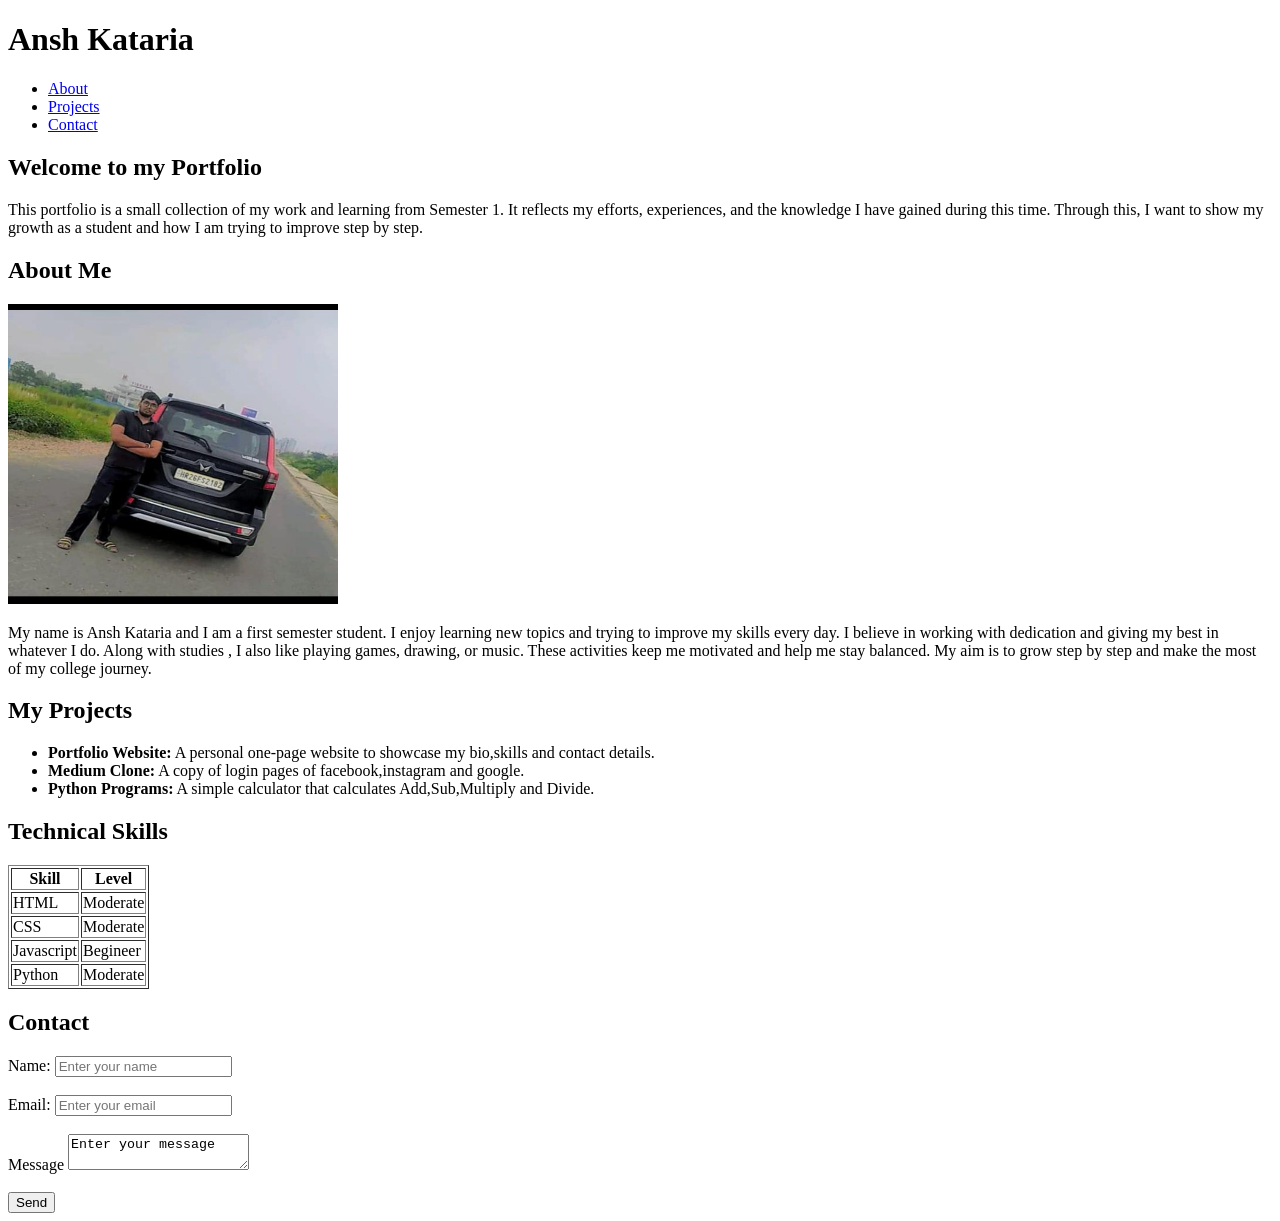
<file: lab1/index.html>
<!DOCTYPE html>
<html lang="en">

<head>
    <meta charset="UTF-8">
    <meta name="viewport" content="width=device-width, initial-scale=1.0">
    <title>Portfolio</title>
</head>

<body>
    <header>
        <h1>Ansh Kataria</h1>
        <nav>
            <ul>
                <li><a href="#about">About</a></li>
                <li><a href="#project">Projects</a></li>
                <li><a href="#contact">Contact</a></li>
            </ul>
        </nav>
    </header>
    <main>
        <article>
            <h1>Welcome to my Portfolio</h1>
            <p>This portfolio is a small collection of my work and
                learning from Semester 1. It reflects my efforts,
                experiences, and the knowledge I have gained during
                this time. Through this, I want to show my growth as
                a student and how I am trying to improve step by step.</p>
        </article>
        <section id="about">
            <h1>About Me</h1>
            <img height="300px" width="330px" src="profile.jpg">
            <p>My name is Ansh Kataria and I am a first semester student.
                I enjoy learning new topics and trying to improve my
                skills every day. I believe in working with dedication
                and giving my best in whatever I do. Along with studies
                , I also like playing games, drawing, or music. These activities keep me
                motivated and help me stay balanced. My aim is to grow
                step by step and make the most of my college journey.</p>
        </section>
        <section id="project">
            <h1>My Projects</h1>
            <ul>
                <li><b>Portfolio Website:</b> A personal one-page website
                    to showcase my bio,skills and contact details.</li>
                <li><b>Medium Clone:</b> A copy of login pages of facebook,instagram and google.</li>
                <li><b>Python Programs:</b> A simple calculator that calculates Add,Sub,Multiply and Divide.</li>
            </ul>
        </section>
        <section>
            <h1>Technical Skills</h1>
            <table border="1">
                <tr>
                    <th>Skill</th>
                    <th>Level</th>
                </tr>
                <tr>
                    <td>HTML</td>
                    <td>Moderate</td>
                </tr>
                <tr>
                    <td>CSS</td>
                    <td>Moderate</td>
                </tr>
                <tr>
                    <td>Javascript</td>
                    <td>Begineer</td>
                </tr>
                <tr>
                    <td>Python</td>
                    <td>Moderate</td>
                </tr>
            </table>
        </section>
        <section id="contact">
            <h1>Contact</h1>
            <form>
                <label for="name">Name: </label>
                <input type="text" placeholder="Enter your name" id="name"><br><br>
                <label for="email">Email: </label>
                <input type="email" placeholder="Enter your email" id="email"><br><br>
                <label>Message</label>
                <textarea>Enter your message</textarea><br><br>
                <input type="submit" value="Send">
            </form>
        </section>
    </main>
</body>

</html>
</file>
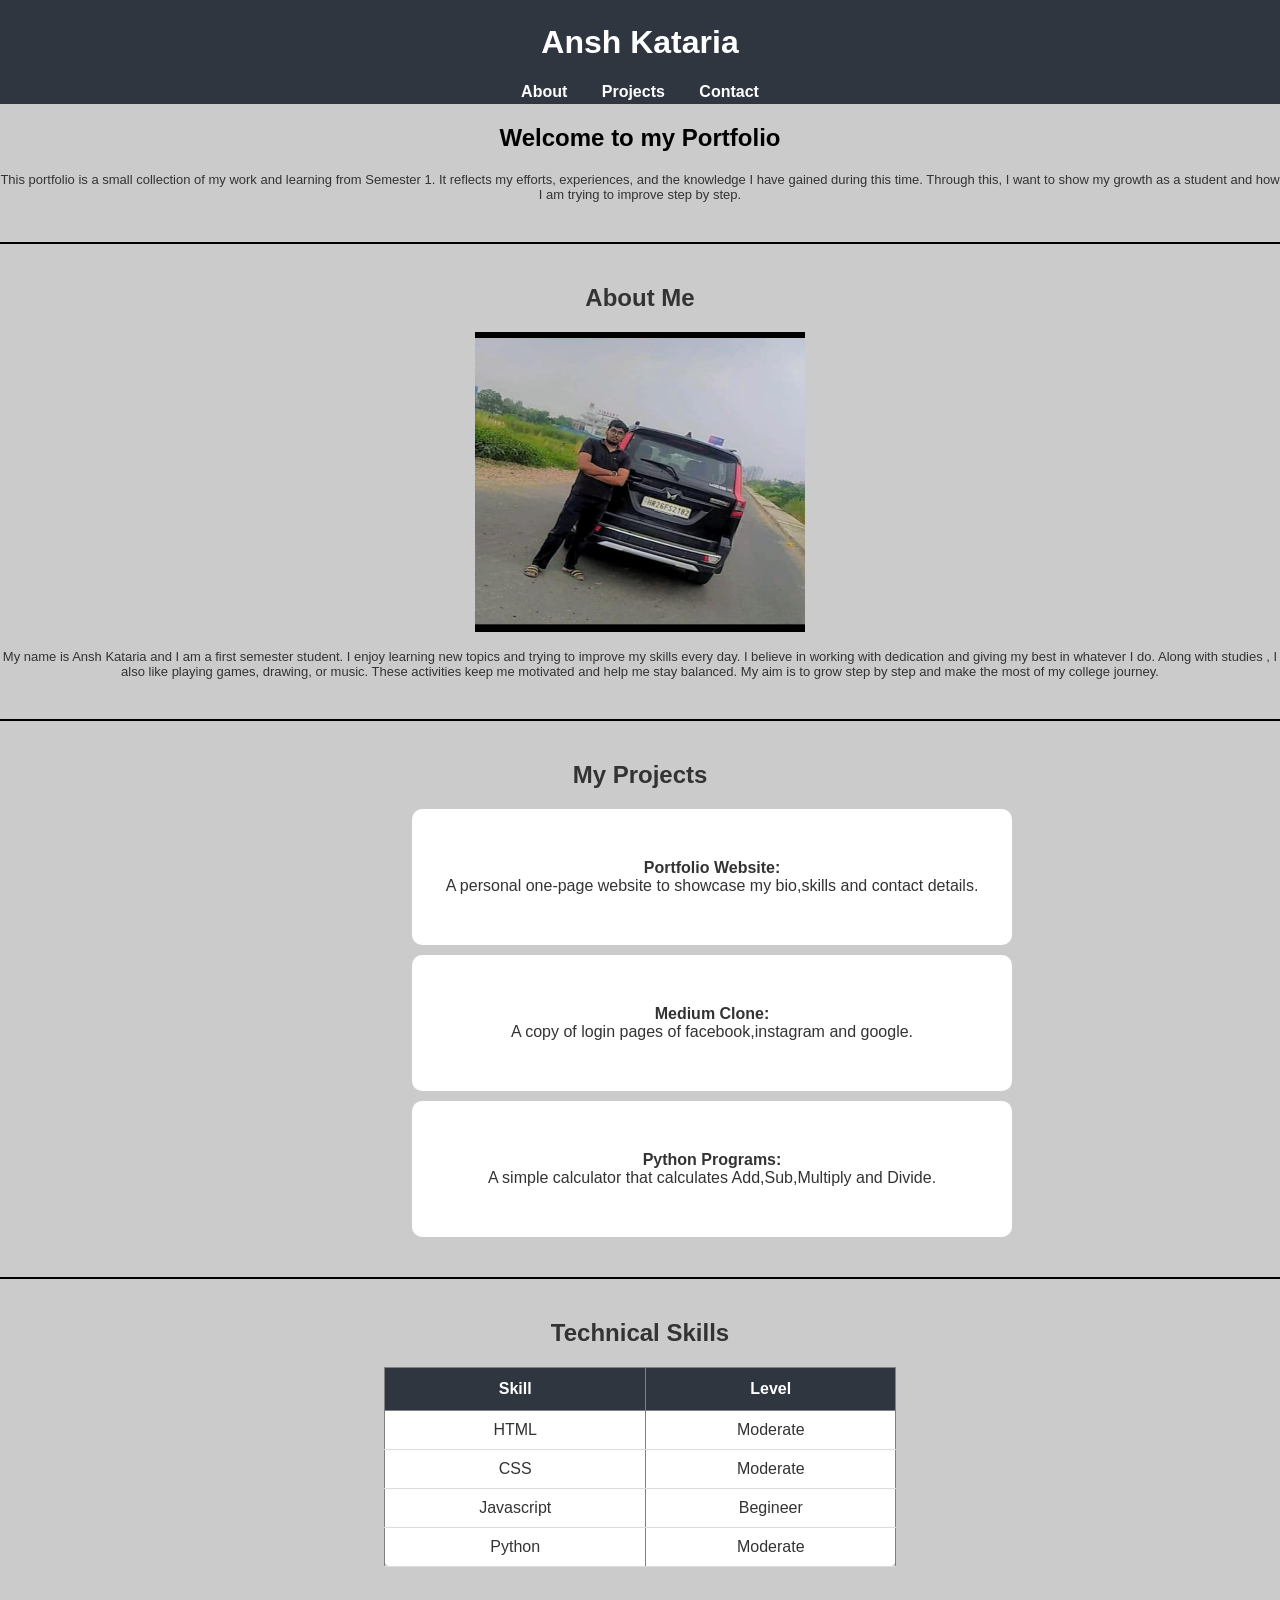
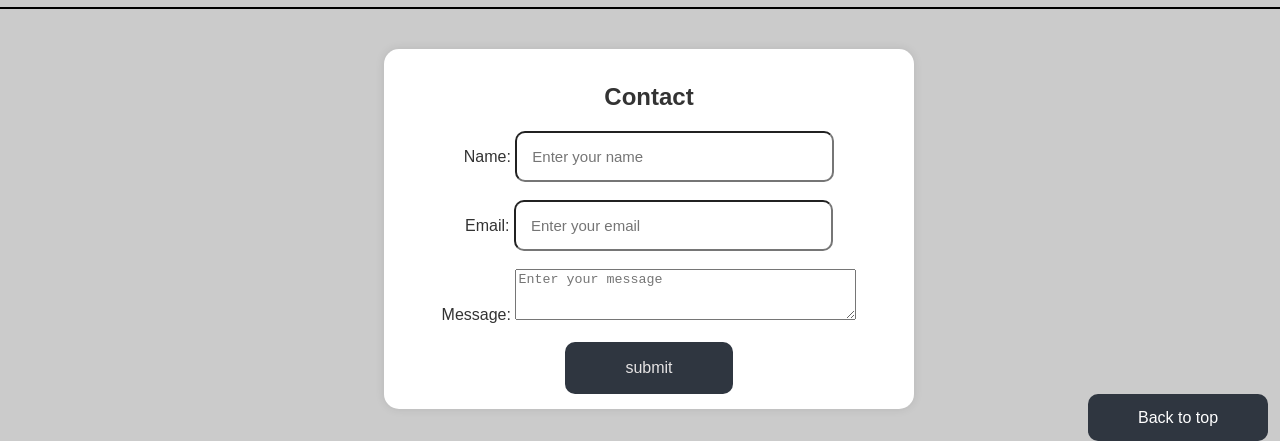
<file: lab2/index.html>
<!DOCTYPE html>
<html lang="en">

<head>
    <meta charset="UTF-8">
    <meta name="viewport" content="width=device-width, initial-scale=1.0">
    <link rel="stylesheet" href="style.css">
    <title>Portfolio</title>
</head>

<body>
    <header>
        <h1>Ansh Kataria</h1>
        <nav>
            <a href="#about">About</a>
            <a href="#project">Projects</a>
            <a href="#contact">Contact</a>
            </ul>
        </nav>
    </header>
    <main>
        <article >
            <h1>Welcome to my Portfolio</h1>
            <p>This portfolio is a small collection of my work and
                learning from Semester 1. It reflects my efforts,
                experiences, and the knowledge I have gained during
                this time. Through this, I want to show my growth as
                a student and how I am trying to improve step by step.</p>
        </article><hr>
        <section id="about">
            <h1>About Me</h1>
            <img src="profile.jpg" alt="my image">
            <p>My name is Ansh Kataria and I am a first semester student.
                I enjoy learning new topics and trying to improve my
                skills every day. I believe in working with dedication
                and giving my best in whatever I do. Along with studies
                , I also like playing games, drawing, or music. These activities keep me
                motivated and help me stay balanced. My aim is to grow
                step by step and make the most of my college journey.</p>
        </section><hr>
        <section id="project">
            <h1>My Projects</h1>
            <ul>
                <li><b>Portfolio Website:</b> <br>A personal one-page website
                    to showcase my bio,skills and contact details.</li>
                <li><b>Medium Clone:</b><br> A copy of login pages of facebook,instagram and google.</li>
                <li><b>Python Programs:</b><br> A simple calculator that calculates Add,Sub,Multiply and Divide.</li>
            </ul>
        </section><hr>
        <section class="tech">
            <h1>Technical Skills</h1>
            <table border="1">
                <tr>
                    <th>Skill</th>
                    <th>Level</th>
                </tr>
                <tr>
                    <td>HTML</td>
                    <td>Moderate</td>
                </tr>
                <tr>
                    <td>CSS</td>
                    <td>Moderate</td>
                </tr>
                <tr>
                    <td>Javascript</td>
                    <td>Begineer</td>
                </tr>
                <tr>
                    <td>Python</td>
                    <td>Moderate</td>
                </tr>
            </table>
        </section><hr>
        <section id="contact">
            <h1>Contact</h1>
            <form>
                <label for="name">Name: </label>
                <input type="text" placeholder="Enter your name" id="name"><br><br>
                <label for="email">Email: </label>
                <input type="email" placeholder="Enter your email" id="email"><br><br>
                <label>Message: </label>
                <textarea cols="40" rows="3" placeholder="Enter your message"></textarea><br><br>
                <button class="sub">submit </button>
            </form>
        </section>
    </main>
    <footer>
        <a href="#">Back to top</a>
    </footer>
</body>

</html>
</file>
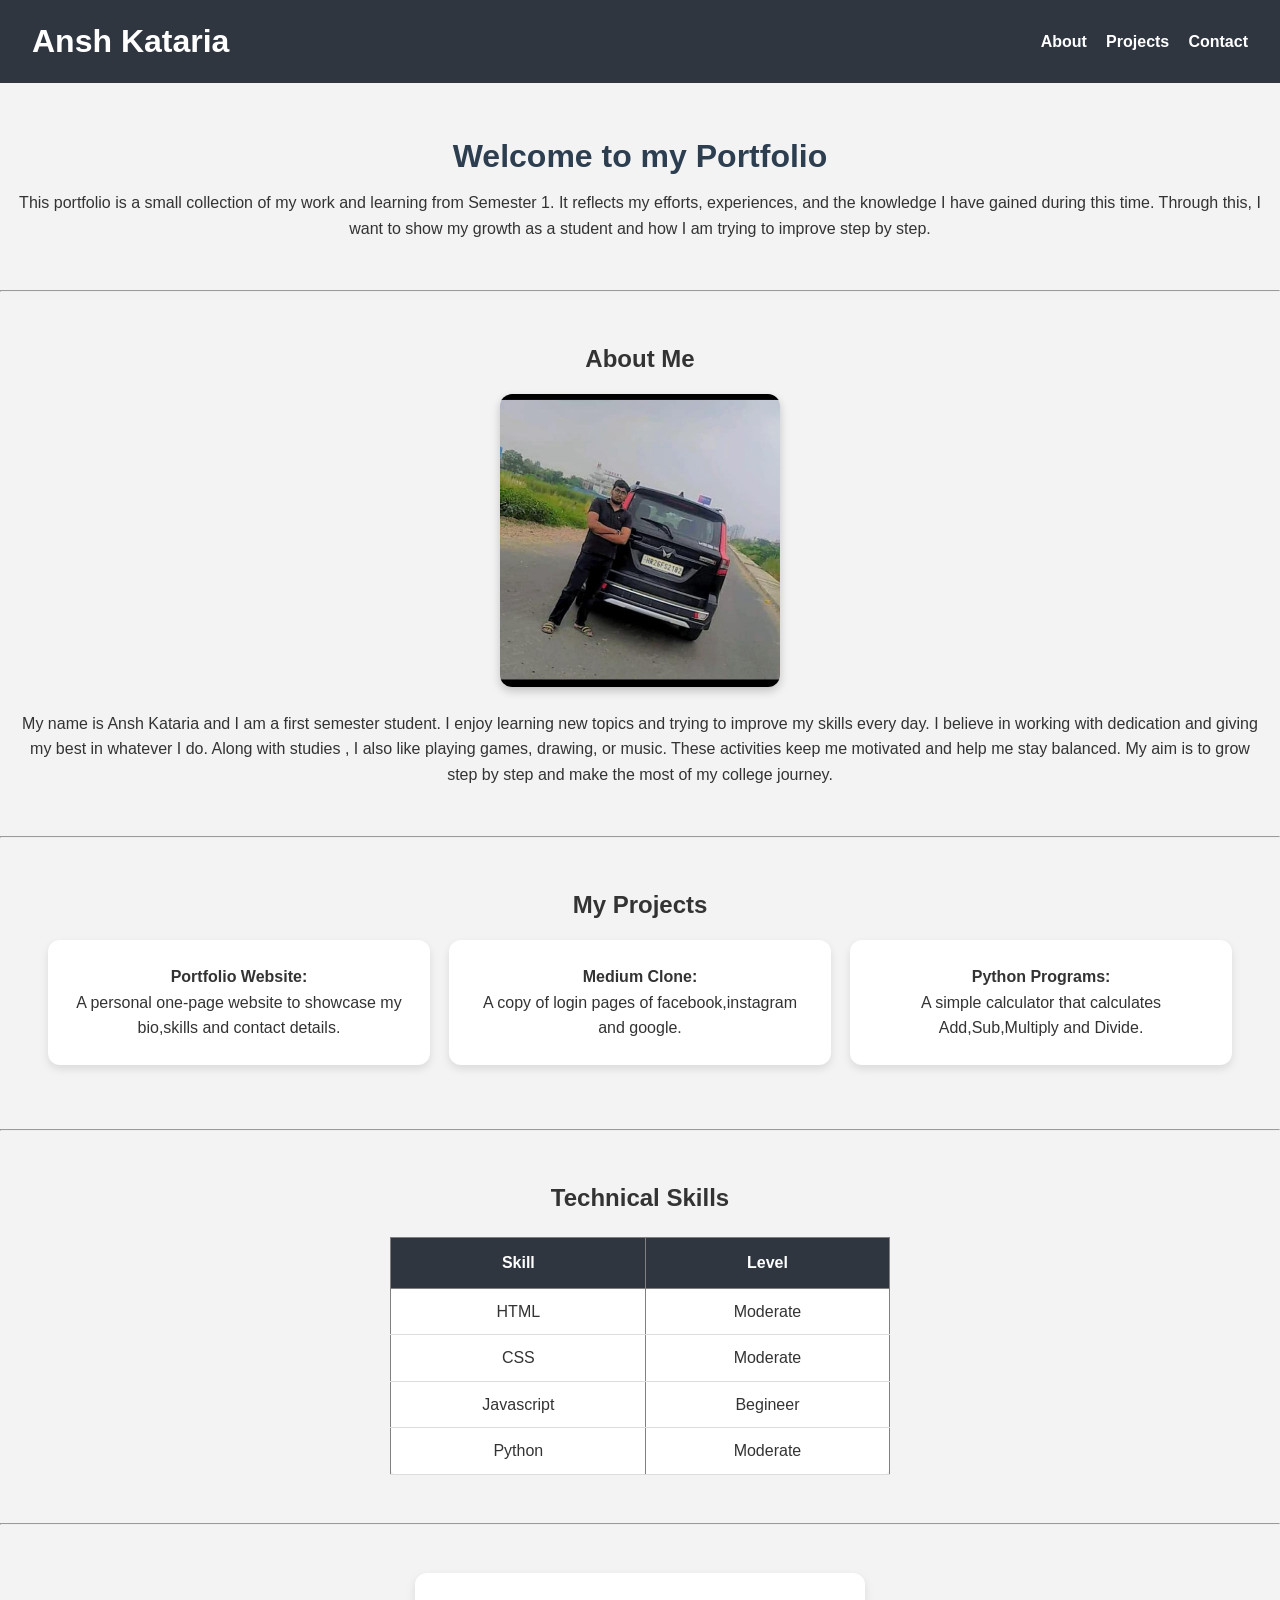
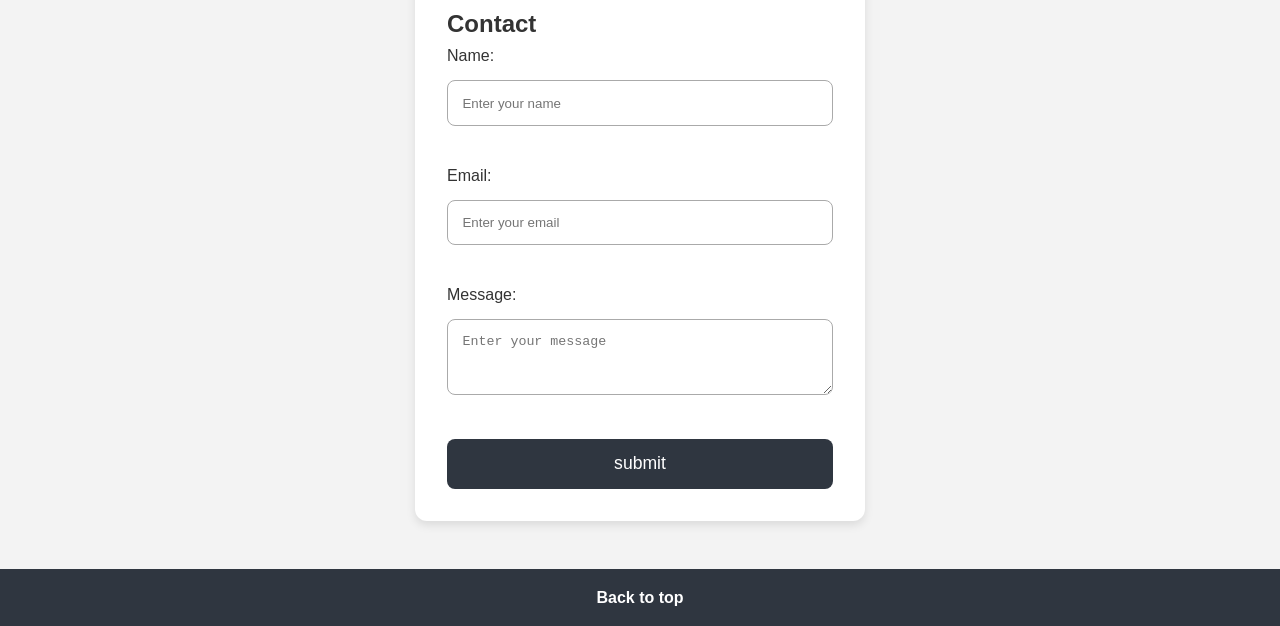
<file: lab3/index.html>
<!DOCTYPE html>
<html lang="en">

<head>
    <meta charset="UTF-8">
    <meta name="viewport" content="width=device-width, initial-scale=1.0">
    <link rel="stylesheet" href="style.css">
    <title>Portfolio</title>
</head>

<body>
    <header>
        <h1>Ansh Kataria</h1>
        <nav>
            <a href="#about">About</a>
            <a href="#project">Projects</a>
            <a href="#contact">Contact</a>
            </ul>
        </nav>
    </header>
    <main>
        <article >
            <h1>Welcome to my Portfolio</h1>
            <p>This portfolio is a small collection of my work and
                learning from Semester 1. It reflects my efforts,
                experiences, and the knowledge I have gained during
                this time. Through this, I want to show my growth as
                a student and how I am trying to improve step by step.</p>
        </article><hr>
        <section id="about">
            <h1>About Me</h1>
            <img src="profile.jpg" alt="my image">
            <p>My name is Ansh Kataria and I am a first semester student.
                I enjoy learning new topics and trying to improve my
                skills every day. I believe in working with dedication
                and giving my best in whatever I do. Along with studies
                , I also like playing games, drawing, or music. These activities keep me
                motivated and help me stay balanced. My aim is to grow
                step by step and make the most of my college journey.</p>
        </section><hr>
        <section id="project">
            <h1>My Projects</h1>
            <ul>
                <li><b>Portfolio Website:</b> <br>A personal one-page website
                    to showcase my bio,skills and contact details.</li>
                <li><b>Medium Clone:</b><br> A copy of login pages of facebook,instagram and google.</li>
                <li><b>Python Programs:</b><br> A simple calculator that calculates Add,Sub,Multiply and Divide.</li>
            </ul>
        </section><hr>
        <section class="tech">
            <h1>Technical Skills</h1>
            <table border="1">
                <tr>
                    <th>Skill</th>
                    <th>Level</th>
                </tr>
                <tr>
                    <td>HTML</td>
                    <td>Moderate</td>
                </tr>
                <tr>
                    <td>CSS</td>
                    <td>Moderate</td>
                </tr>
                <tr>
                    <td>Javascript</td>
                    <td>Begineer</td>
                </tr>
                <tr>
                    <td>Python</td>
                    <td>Moderate</td>
                </tr>
            </table>
        </section><hr>
        <section id="contact">
            <h1>Contact</h1>
            <form>
                <label for="name">Name: </label>
                <input type="text" placeholder="Enter your name" id="name"><br><br>
                <label for="email">Email: </label>
                <input type="email" placeholder="Enter your email" id="email"><br><br>
                <label>Message: </label>
                <textarea cols="40" rows="3" placeholder="Enter your message"></textarea><br><br>
                <button class="sub">submit </button>
            </form>
        </section>
    </main>
    <footer>
        <a href="#">Back to top</a>
    </footer>
</body>
</html>
</file>
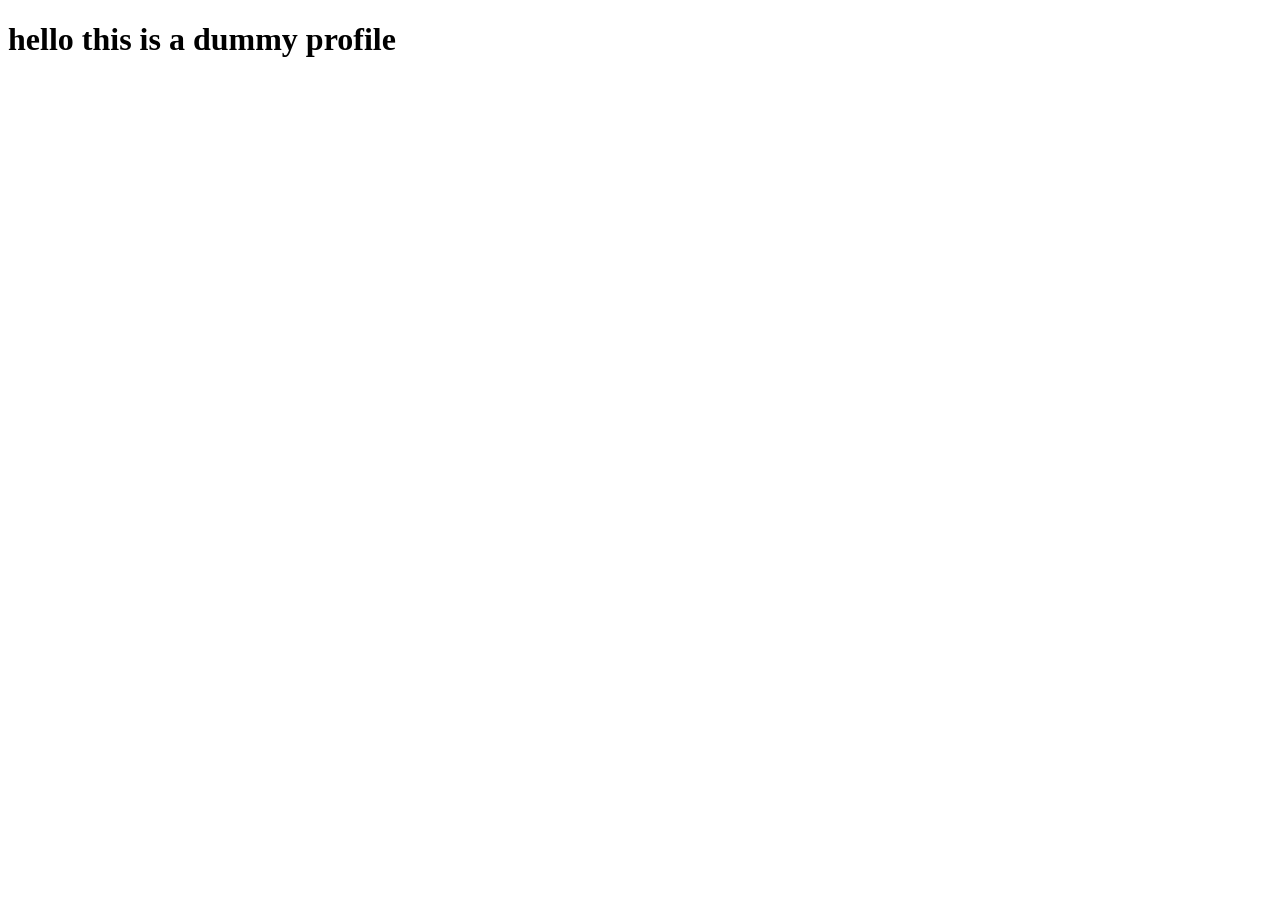
<file: lab4/index2.html>
<!DOCTYPE html>
<html lang="en">
<head>
    <meta charset="UTF-8">
    <meta name="viewport" content="width=device-width, initial-scale=1.0">
    <title>Document</title>

</head>
<body>
    <h1>hello this is a dummy profile</h1>
    <script src="Quiz.js"></script>
</body>
</html>
</file>
<file: lab2/style.css>
body{
    font-family: 'Poppins', sans-serif;
    background-color: #cbcbcb;
    color: #333;
    margin: 0px;
}
header{
    background-color: #2f3640;
    color: #fff;
    text-align: center;
    padding: 3px;
    position: sticky;
    top: 0;
}
img{
    width:330px;
    height:300px
}
nav a {
    color: #fff;
    text-decoration: none;
    margin: 0 15px;
    font-weight: 600;
}
nav a:hover {
    color: #00a8ff;
}
article h1{
    text-align: center;
    color: black;
}
hr {
    border: 1px solid black;
    margin: 40px 0;
}
#about{
    text-align: center;
}
p{
    font-size: small;
    text-align: center;
}
#project{
    text-align: center;
}
#project ul li{
    background-color: white;
    list-style-type:none;
    width: 600px;
    margin-left:30%;
    margin-top: 10px;
    border-radius: 10px;
    padding: 50px 0;
}
.tech{
    text-align: center;
}
table {
    width: 40%;        
    border-collapse: collapse;  
    margin-top: 20px;
    margin-left: 30%;
    font-size: 1em;
    background-color: #ffffff;
    border-radius: 8px;
}
th {
    background-color: #2f3640;
    color: white;
    padding: 12px;
}
td {
    padding: 10px 12px;
    border-bottom: 1px solid #ddd;
}
tr:hover {
    background-color: #dedcdc;
    transition: background-color 0.3s;
}
#contact{
    text-align: center;
    background-color: white;
    box-shadow: 0 0 10px rgba(0,0,0,0.1); 
    width: 500px;
    padding: 15px;
    border-radius: 15px;
    margin-left: 30%;
}
#contact input{
    width: 300px;
    padding: 15px 0px 15px 15px;
    border-radius: 10px;
    font-size: 15px;
}
.sub{
    padding: 17px 60px;
    font-size: 16px;
    background-color: #2f3640;
    border: none;
    color: rgb(229, 227, 227);
    border-radius: 10px;
}
.sub:hover{
    background-color:#454545 ;
    cursor: pointer;
    transition:background-color 0.3s;
}
footer a{
    text-decoration: none;
    background-color:#2f3640;
    border-radius: 10px;
    padding: 15px 50px;
    color: white;
    margin-left: 85%;
}
footer a:hover{
    background-color: #454545;
    transition:background-color 0.3s;
}
</file>
<file: lab3/style.css>
* {
    margin: 0;
    padding: 0;
    box-sizing: border-box;
}
body{
    font-family: 'Poppins', sans-serif;
    background-color: #f3f3f3;
    color: #333;
    line-height: 1.6;
}
header{
    background-color: #2f3640;
    color: #fff;
    padding: 1rem 2rem;
    position: sticky;
    top: 0;
    z-index: 10;

    display: flex;
    justify-content: space-between;
    align-items: center;
}
nav {
    display: flex;
    gap: 1.2rem;
}
nav a {
    color: white;
    font-weight: 600;
    text-decoration: none;
    transition: color .3s;
}
nav a:hover {
    color: #00a8ff;
}
article {
    text-align: center;
    padding: 3rem 1rem;
    animation: fadeIn 1.5s ease-in;
}
article h1{
    font-size: 2rem;
    color: #2c3e50;
    animation: colorChange 4s infinite alternate;
    margin-bottom: .5rem;
}
@keyframes fadeIn {
    from {opacity: 0; transform: translateY(20px);}
    to {opacity: 1; transform: translateY(0);}
}
@keyframes colorChange {
    0% {color: #2c3e50;}
    100% {color: #00a8ff;}
}
#about {
    padding: 3rem 1rem;
    text-align: center;
}
#about img {
    width: 280px;
    border-radius: 12px;
    margin: 1rem 0;
    box-shadow: 0 4px 10px rgba(0,0,0,0.2);
}
#project {
    padding: 3rem 1rem;
    text-align: center;
}
#project ul {
    display: grid;
    grid-template-columns: repeat(auto-fit, minmax(280px, 1fr));
    gap: 1.2rem;
    padding: 1rem 2rem;
    list-style: none;
}
#project li {
    background: white;
    padding: 1.5rem;
    border-radius: 12px;
    box-shadow: 0 4px 8px rgba(0,0,0,0.1);
    transition: transform .3s, box-shadow .3s;
}
#project li:hover {
    transform: translateY(-5px);
    box-shadow: 0 6px 12px rgba(0,0,0,0.2);
}
.tech {
    padding: 3rem 1rem;
    text-align: center;
}
.skills-grid {
    width: 80%;
    margin: 1.5rem auto;
    display: grid;
    grid-template-columns: repeat(auto-fit, minmax(180px, 1fr));
    gap: 1rem;
}
.skill-box {
    background: white;
    padding: 1rem;
    border-radius: 12px;
    box-shadow: 0 4px 8px rgba(0,0,0,0.1);
}
#contact {
    width: 90%;
    max-width: 450px;
    margin: 3rem auto;
    padding: 2rem;
    background: white;
    border-radius: 12px;
    box-shadow: 0 4px 10px rgba(0,0,0,0.1);
}
#contact input,
#contact textarea {
    width: 100%;
    padding: .9rem;
    margin: .7rem 0;
    border-radius: 8px;
    border: 1px solid #aaa;
}
.sub {
    width: 100%;
    padding: .9rem;
    background-color: #2f3640;
    color: white;
    border: none;
    border-radius: 8px;
    font-size: 1.1rem;
    transition: .3s;
}
.sub:hover{
    background-color: #444;
    cursor: pointer;
}
footer {
    background-color: #2f3640;
    padding: 1rem;
    text-align: center;
}
footer a{
    color: white;
    text-decoration: none;
    font-weight: 600;
}

footer a:hover{
    color: #00a8ff;
}
@media (max-width: 768px){
    header{
        flex-direction: column;
    }
    nav{
        margin-top: .5rem;
    }
}
table { 
    width: 40%; 
    border-collapse: collapse;
    margin-top: 20px;
    margin-left: 30%;
    font-size: 1em;
    background-color: #ffffff;
    border-radius: 8px;
}
th {
     background-color: #2f3640;
      color: white; 
      padding: 12px;
}
td {
     padding: 10px 12px;
      border-bottom: 1px solid #ddd;
}
tr:hover{ 
    background-color: #dedcdc;
     transition: background-color 0.3s; 
}
</file>
